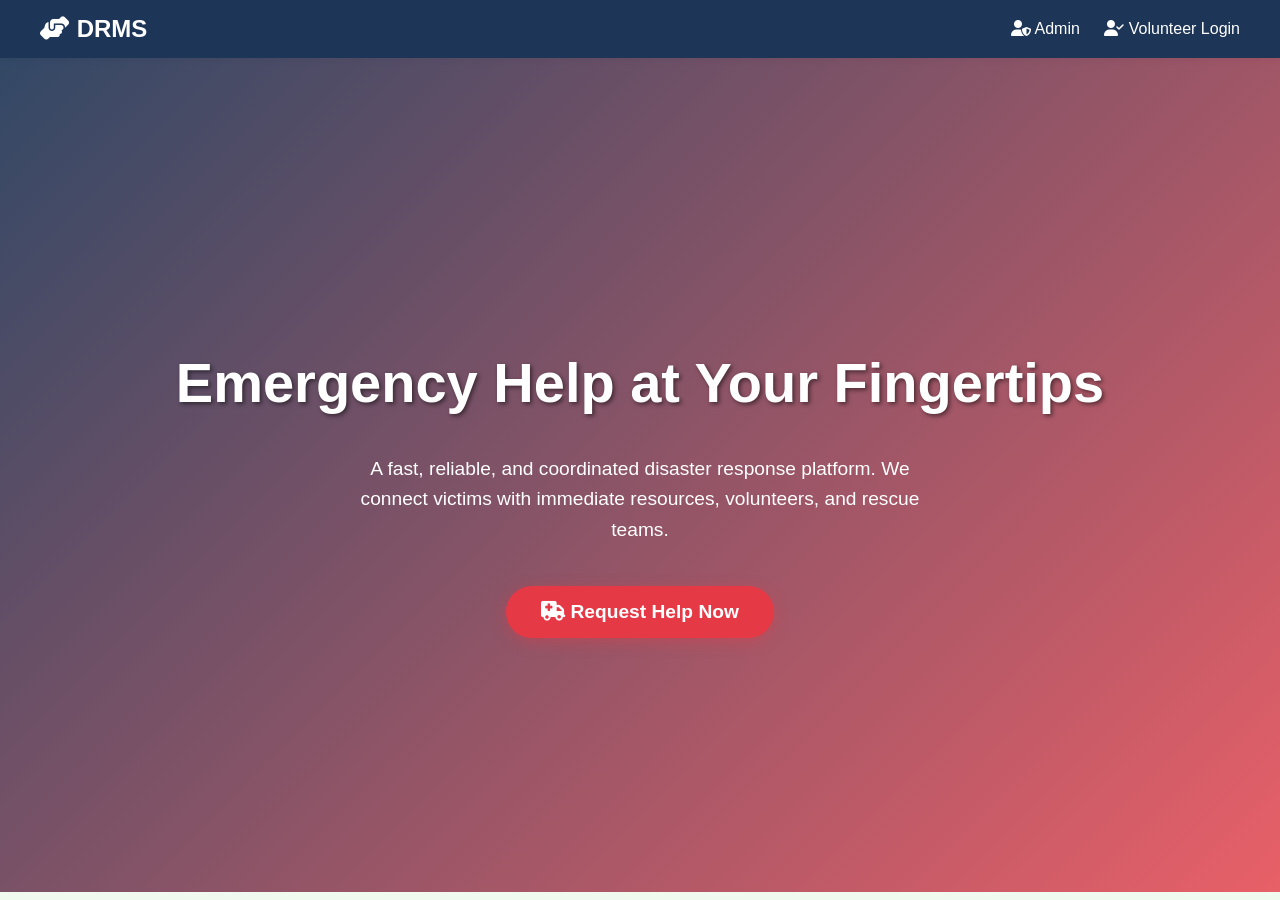
<file: index.html>
<!DOCTYPE html>
<html lang="en">
<head>
    <meta charset="UTF-8">
    <meta name="viewport" content="width=device-width, initial-scale=1.0">
    <title>Disaster Relief Management System</title>
    <link rel="stylesheet" href="https://cdnjs.cloudflare.com/ajax/libs/font-awesome/6.4.0/css/all.min.css">
    <style>
        :root {
            --primary: #1d3557;
            --secondary: #e63946;
            --success: #2a9d8f;
            --bg: #f1faee;
            --text: #333;
        }
        body {
            margin: 0;
            font-family: 'Segoe UI', Tahoma, Geneva, Verdana, sans-serif;
            background-color: var(--bg);
            color: var(--text);
        }
        .navbar {
            background-color: var(--primary);
            padding: 15px 40px;
            display: flex;
            justify-content: space-between;
            align-items: center;
            color: white;
            box-shadow: 0 4px 6px rgba(0,0,0,0.1);
        }
        .navbar .logo { font-size: 1.5rem; font-weight: bold; }
        .navbar a {
            color: white;
            text-decoration: none;
            margin-left: 20px;
            font-weight: 500;
            transition: color 0.3s;
        }
        .navbar a:hover { color: var(--success); }
        .hero {
            background: linear-gradient(135deg, rgba(29, 53, 87, 0.9), rgba(230, 57, 70, 0.8)), url('https://images.unsplash.com/photo-1599557431688-692b6eb2d287?q=80&w=2000&auto=format&fit=crop') no-repeat center center/cover;
            height: calc(100vh - 66px);
            display: flex;
            flex-direction: column;
            justify-content: center;
            align-items: center;
            color: white;
            text-align: center;
            padding: 0 20px;
        }
        .hero h1 { font-size: 3.5rem; margin-bottom: 20px; text-shadow: 2px 2px 4px rgba(0,0,0,0.5); }
        .hero p { font-size: 1.2rem; margin-bottom: 40px; max-width: 600px; line-height: 1.6; }
        .btn {
            padding: 15px 35px;
            border-radius: 30px;
            text-decoration: none;
            font-weight: bold;
            transition: all 0.3s ease;
            border: none;
            cursor: pointer;
            font-size: 1.2rem;
        }
        .btn-danger {
            background-color: var(--secondary);
            color: white;
            box-shadow: 0 4px 15px rgba(230, 57, 70, 0.4);
        }
        .btn-danger:hover { transform: translateY(-3px); box-shadow: 0 6px 20px rgba(230, 57, 70, 0.6); }
    </style>
</head>
<body>
    <nav class="navbar">
        <div class="logo"><i class="fas fa-hands-helping"></i> DRMS</div>
        <div class="nav-links">
            <a href="/admin_login"><i class="fas fa-user-shield"></i> Admin</a>
            <a href="/volunteer_login"><i class="fas fa-user-check"></i> Volunteer Login</a>
        </div>
    </nav>
    <div class="hero">
        <h1>Emergency Help at Your Fingertips</h1>
        <p>A fast, reliable, and coordinated disaster response platform. We connect victims with immediate resources, volunteers, and rescue teams.</p>
        <a href="/request_help" class="btn btn-danger"><i class="fas fa-ambulance"></i> Request Help Now</a>
    </div>
</body>
</html>
</file>
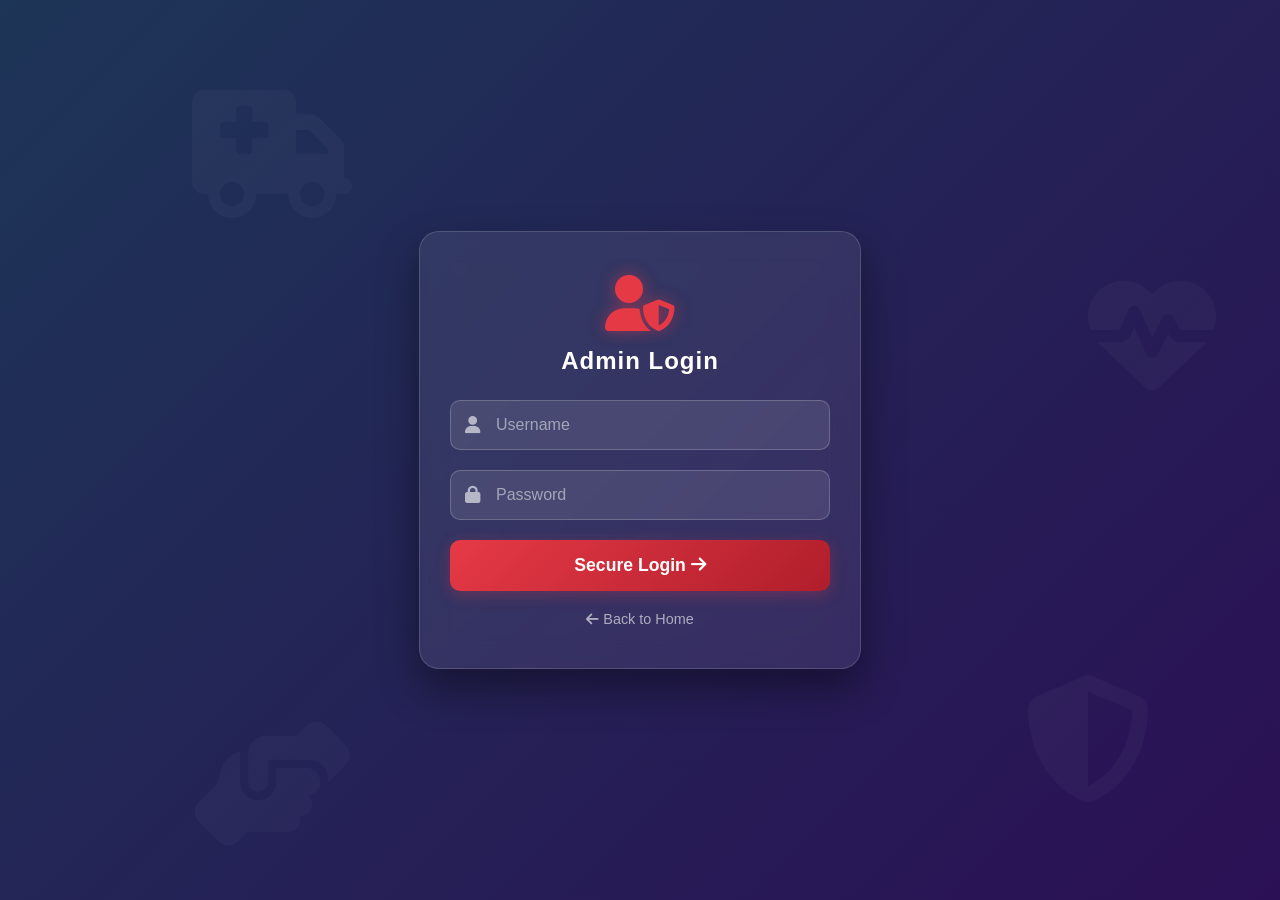
<file: login.html>
<!DOCTYPE html>
<html lang="en">
<head>
    <meta charset="UTF-8">
    <meta name="viewport" content="width=device-width, initial-scale=1.0">
    <title>Login - Disaster Relief</title>
    <link rel="stylesheet" href="https://cdnjs.cloudflare.com/ajax/libs/font-awesome/6.4.0/css/all.min.css">
    <style>
        :root { --primary: #1d3557; --accent: #e63946; --secondary: #457b9d; }
        body {
            margin: 0;
            font-family: 'Segoe UI', Tahoma, Geneva, Verdana, sans-serif;
            background: linear-gradient(135deg, var(--primary) 0%, #2b1055 100%);
            display: flex;
            justify-content: center;
            align-items: center;
            height: 100vh;
            overflow: hidden;
            position: relative;
            color: white;
        }
        .bg-icons i {
            position: absolute;
            font-size: 8rem;
            color: rgba(255, 255, 255, 0.03);
            z-index: 0;
        }
        .glass-card {
            background: rgba(255, 255, 255, 0.08);
            backdrop-filter: blur(15px);
            -webkit-backdrop-filter: blur(15px);
            border: 1px solid rgba(255, 255, 255, 0.15);
            border-radius: 20px;
            padding: 40px 30px;
            width: 100%;
            max-width: 380px;
            box-shadow: 0 20px 40px rgba(0, 0, 0, 0.4);
            z-index: 1;
            text-align: center;
            animation: fadeIn 0.8s ease-out;
        }
        @keyframes fadeIn {
            from { opacity: 0; transform: translateY(-20px); }
            to { opacity: 1; transform: translateY(0); }
        }
        .glass-card h2 { margin: 10px 0 25px; font-weight: 600; letter-spacing: 1px; }
        .icon-header { font-size: 3.5rem; color: var(--accent); margin-bottom: 10px; text-shadow: 0 0 15px rgba(230,57,70,0.5); }
        .input-group { position: relative; margin-bottom: 20px; text-align: left; }
        .input-group i { position: absolute; top: 50%; left: 15px; transform: translateY(-50%); color: rgba(255,255,255,0.6); font-size: 1.1rem; transition: 0.3s; }
        .input-group input {
            width: 100%;
            padding: 15px 15px 15px 45px;
            box-sizing: border-box;
            background: rgba(255, 255, 255, 0.1);
            border: 1px solid rgba(255, 255, 255, 0.2);
            border-radius: 10px;
            color: white;
            font-size: 1rem;
            transition: all 0.3s;
        }
        .input-group input::placeholder { color: rgba(255,255,255,0.5); }
        .input-group input:focus {
            background: rgba(255, 255, 255, 0.15);
            border-color: var(--accent);
            outline: none;
            box-shadow: 0 0 15px rgba(230, 57, 70, 0.4);
        }
        .input-group input:focus + i { color: var(--accent); }
        .btn-submit {
            width: 100%;
            padding: 15px;
            background: linear-gradient(135deg, var(--accent), #b01e2b);
            color: white;
            border: none;
            border-radius: 10px;
            font-size: 1.1rem;
            font-weight: bold;
            cursor: pointer;
            transition: all 0.3s ease;
            box-shadow: 0 4px 15px rgba(230, 57, 70, 0.3);
        }
        .btn-submit:hover { transform: translateY(-2px); box-shadow: 0 8px 25px rgba(230, 57, 70, 0.5); }
        .back-link { display: inline-block; margin-top: 20px; color: rgba(255,255,255,0.6); text-decoration: none; font-size: 0.9rem; transition: 0.3s; }
        .back-link:hover { color: white; }
    </style>
</head>
<body>
    <div class="bg-icons">
        <i class="fas fa-ambulance" style="top: 10%; left: 15%;"></i>
        <i class="fas fa-shield-alt" style="top: 75%; left: 80%;"></i>
        <i class="fas fa-heartbeat" style="top: 30%; left: 85%;"></i>
        <i class="fas fa-hands-helping" style="top: 80%; left: 15%;"></i>
    </div>
    <div class="glass-card">
        <div class="icon-header"><i class="fas fa-user-shield"></i></div>
        <h2>Admin Login</h2>
        <form method="POST" action="/admin_login">
            <div class="input-group">
                <input type="text" name="username" placeholder="Username" required>
                <i class="fas fa-user"></i>
            </div>
            <div class="input-group">
                <input type="password" name="password" placeholder="Password" required>
                <i class="fas fa-lock"></i>
            </div>
            <button type="submit" class="btn-submit">Secure Login <i class="fas fa-arrow-right"></i></button>
        </form>
        <a href="/" class="back-link"><i class="fas fa-arrow-left"></i> Back to Home</a>
    </div>
</body>
</html>
</file>
